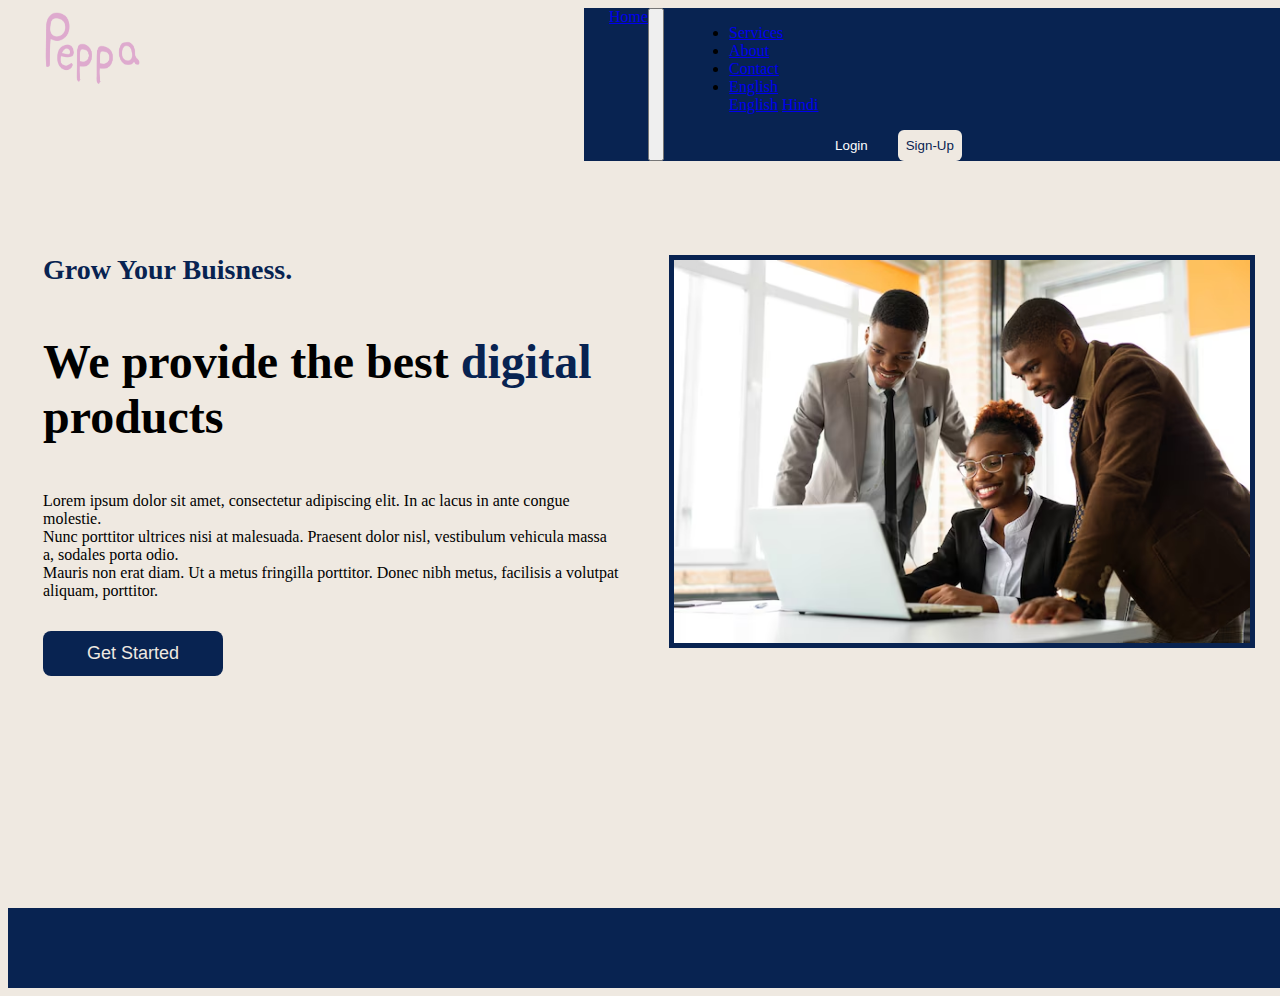
<file: Portfolio Website/index.html>
<!DOCTYPE html>
<html lang="en">
<head>
    <meta charset="UTF-8">
    <meta name="viewport" content="width=device-width, initial-scale=1.0">
    <title>My Portfolio</title>
    <link rel="stylesheet" href="./style.css">
    <link href="https://cdn.jsdelivr.net/npm/bootstrap@5.3.7/dist/css/bootstrap.min.css" rel="stylesheet" integrity="sha384-LN+7fdVzj6u52u30Kp6M/trliBMCMKTyK833zpbD+pXdCLuTusPj697FH4R/5mcr" crossorigin="anonymous">
</head>
<body style="background-color:#EFE9E1;">
   <div class="header">
    <img id="logo" src="./assets/logo.png" alt="logo">
    <nav class="navbar navbar-expand-lg navbar-dark">
  <a class="navbar-brand" href="#">Home</a>
  <button class="navbar-toggler" type="button" data-toggle="collapse" data-target="#navbarNavDropdown" aria-controls="navbarNavDropdown" aria-expanded="false" aria-label="Toggle navigation">
    <span class="navbar-toggler-icon"></span>
  </button>
  <div class="collapse navbar-collapse" id="navbarNavDropdown">
    <ul class="navbar-nav">
      <li class="nav-item active">
        <a class="nav-link text-white" href="./services.html">Services</a>
      </li>
      <li class="nav-item">
        <a class="nav-link text-white" href="./about.html">About</a>
      </li>
      <li class="nav-item">
        <a class="nav-link text-white" href="./contact.html">Contact</a>
      </li>
      <li class="nav-item dropdown">
        <a class="nav-link dropdown-toggle text-white" href="#" id="navbarDropdownMenuLink" data-toggle="dropdown" aria-haspopup="true" aria-expanded="true">
          English
        </a>
        <div class="dropdown-menu" aria-labelledby="navbarDropdownMenuLink">
          <a class="dropdown-item" href="#">English</a>
          <a class="dropdown-item" href="#">Hindi</a>
        </div>
      </li>
    </ul>
    <form class="login" action="#">
      <button type="button"><a href="./login-signup.html">Login</a></button>
      <button type="button" id="signup"><a href="./login-signup.html" style="color:#082351;">Sign-Up</a></button>
    </form>
  </div>
</nav>
   </div>
   <div class="page">
    <div class="col-one">
        <h2>Grow Your Buisness.</h2>
        <h3>We provide the best <span>digital</span> products</h3>
        <p>Lorem ipsum dolor sit amet, consectetur adipiscing elit. In ac lacus in ante congue molestie. <br/>
             Nunc porttitor ultrices nisi at malesuada. Praesent dolor nisl, vestibulum vehicula massa a, sodales porta odio. <br/>
              Mauris non erat diam. Ut a metus fringilla porttitor. Donec nibh metus, facilisis a volutpat aliquam, porttitor. <br/></p>
             <form action="./login-signup.html">
              <button type="submit">Get Started</button>
             </form>

    </div>
    <div class="col-two">
        <img src="./assets/office.png" alt="office with people working">
    </div>

   </div>


   <script src="https://cdn.jsdelivr.net/npm/bootstrap@5.3.7/dist/js/bootstrap.bundle.min.js" integrity="sha384-ndDqU0Gzau9qJ1lfW4pNLlhNTkCfHzAVBReH9diLvGRem5+R9g2FzA8ZGN954O5Q" crossorigin="anonymous"></script>
</body>
</html>
</file>
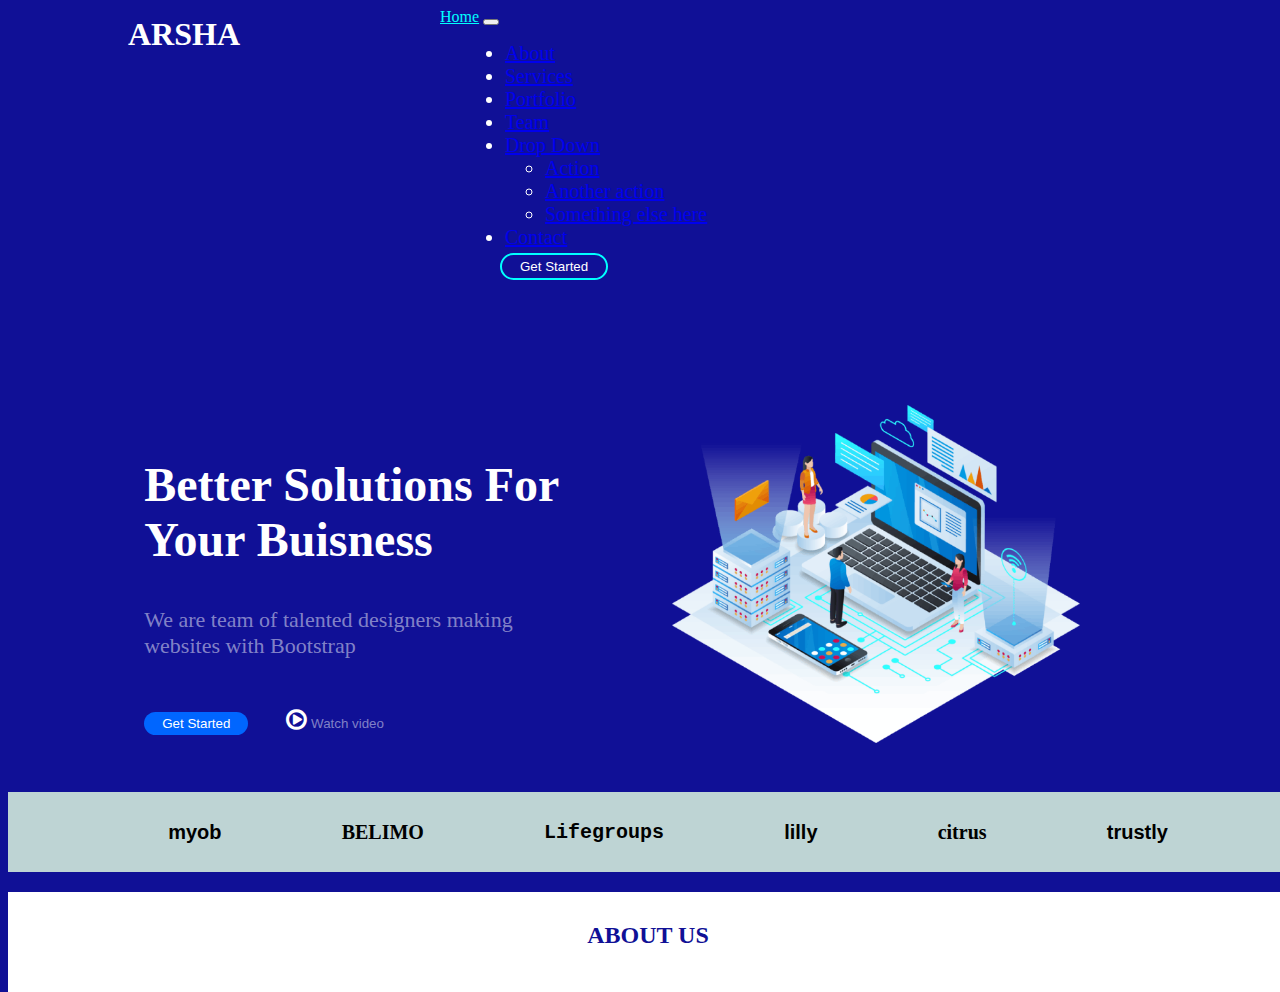
<file: test website/index.html>
<!DOCTYPE html>
<html lang="en">
<head>
    <meta charset="UTF-8">
    <meta name="viewport" content="width=device-width, initial-scale=1.0">
    <title>Evaluation</title>
    <link rel="stylesheet" href="./style.css">
    <link href="https://cdn.jsdelivr.net/npm/bootstrap@5.3.7/dist/css/bootstrap.min.css" rel="stylesheet" integrity="sha384-LN+7fdVzj6u52u30Kp6M/trliBMCMKTyK833zpbD+pXdCLuTusPj697FH4R/5mcr" crossorigin="anonymous">
    <link rel="stylesheet" href="https://cdnjs.cloudflare.com/ajax/libs/font-awesome/4.7.0/css/font-awesome.min.css">
</head>
<body style="color: white;">
    <div class="header">
        <div class="logo"><h1>ARSHA</h1></div>
        <nav class="navbar navbar-expand-lg navbar-dark">
  <div class="container-fluid">
    <a class="navbar-brand" href="#" style="color: aqua;">Home</a>
    <button class="navbar-toggler" type="button" data-bs-toggle="collapse" data-bs-target="#navbarNavDropdown" aria-controls="navbarNavDropdown" aria-expanded="false" aria-label="Toggle navigation">
      <span class="navbar-toggler-icon"></span>
    </button>
    <div class="collapse navbar-collapse" id="navbarNavDropdown">
      <ul class="navbar-nav">
        <li class="nav-item">
          <a class="nav-link"  href="#">About</a>
        </li>
        <li class="nav-item">
          <a class="nav-link" href="#">Services</a>
        </li>
        <li class="nav-item">
          <a class="nav-link" href="#">Portfolio</a>
        </li>
         <li class="nav-item">
          <a class="nav-link" href="#">Team</a>
        </li>
        <li class="nav-item dropdown">
          <a class="nav-link dropdown-toggle" href="#" role="button" data-bs-toggle="dropdown" aria-expanded="false">
            Drop Down
          </a>
          <ul class="dropdown-menu">
            <li><a class="dropdown-item" href="#">Action</a></li>
            <li><a class="dropdown-item" href="#">Another action</a></li>
            <li><a class="dropdown-item" href="#">Something else here</a></li>
          </ul>
        </li>
         <li class="nav-item">
          <a class="nav-link" href="#">Contact</a>
        </li>
        <form action="#">
            <button type="submit">Get Started</button>
        </form>
      </ul>
    </div>
  </div>
</nav>
</div>

<div class="page">
    <div class="col one">
        <h2>Better Solutions For <br> Your Buisness</h2>
        <h3>We are team of talented designers making <br>websites with Bootstrap</h3>
        <form action="#">
            <button type="submit" id="aqua">Get Started</button><button type="button" id="trans"><i class="fa fa-play-circle-o" style="font-size:24px; color: rgb(255, 255, 255);"></i> Watch video</button>
        </form>
    </div>
    <div class="col two">
        <img src="./assets/img.png" alt="futuristic work space">
    </div>
</div>
 <div class="footer">
        <ul>
            <li style="font-family: sans-serif;">myob</li>
            <li style="font-family: cursive; text-transform: uppercase;">belimo</li>
            <li style="font-family: 'Courier New', Courier, monospace;">Lifegroups</li>
            <li style="font-family: 'Lucida Sans', 'Lucida Sans Regular', 'Lucida Grande', 'Lucida Sans Unicode', Geneva, Verdana, sans-serif;">lilly</li>
            <li style="font-family: Cambria, Cochin, Georgia, Times, 'Times New Roman', serif;">citrus</li>
            <li style="font-family: Verdana, Geneva, Tahoma, sans-serif;">trustly</li>
        </ul>
    </div>
<div class="about">
    <h2>ABOUT US</h2>
</div>

    <script src="https://cdn.jsdelivr.net/npm/bootstrap@5.3.7/dist/js/bootstrap.bundle.min.js" integrity="sha384-ndDqU0Gzau9qJ1lfW4pNLlhNTkCfHzAVBReH9diLvGRem5+R9g2FzA8ZGN954O5Q" crossorigin="anonymous"></script>
</body>
</html>
</file>
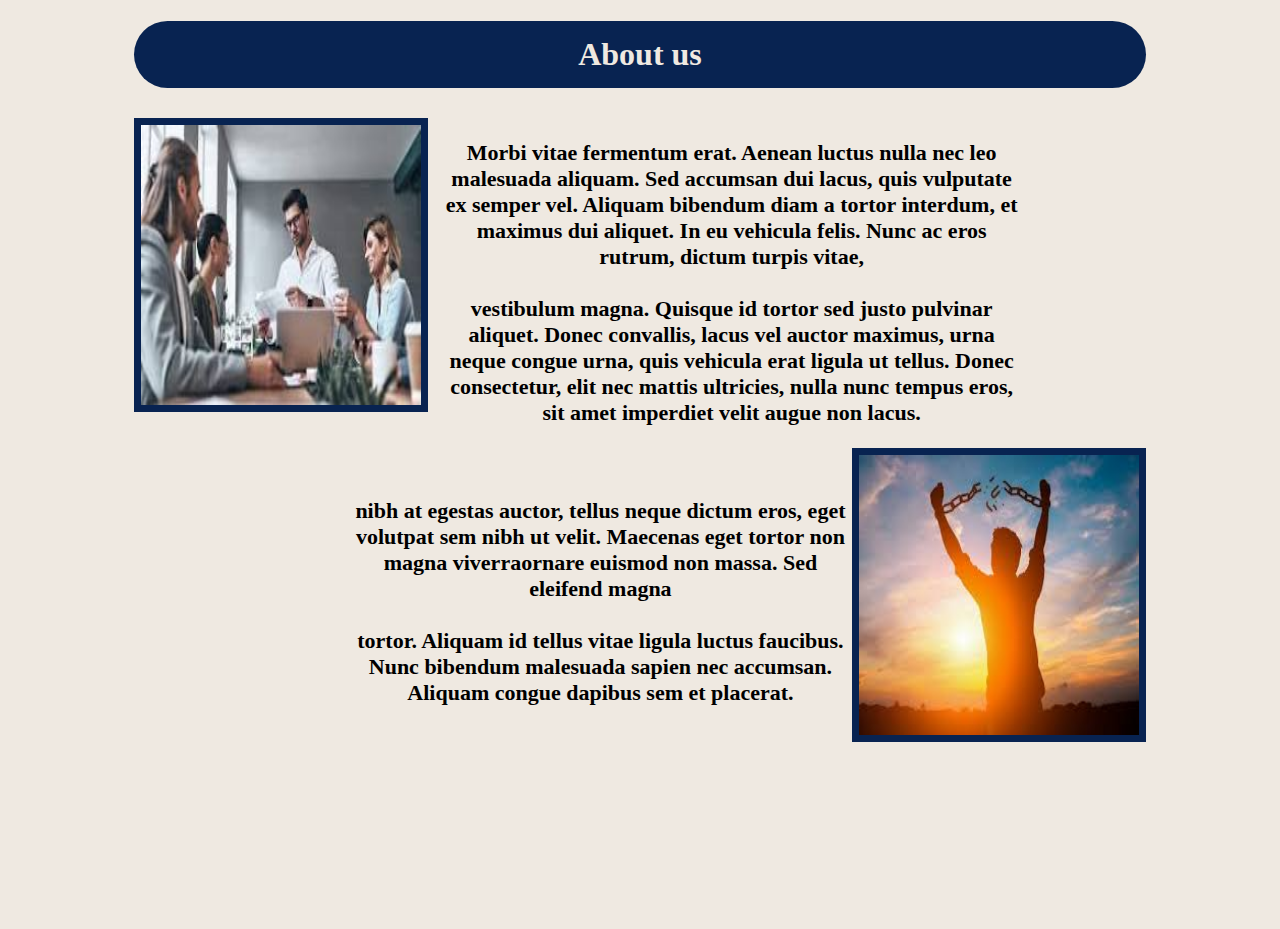
<file: Portfolio Website/about.html>
<!DOCTYPE html>
<html lang="en">
<head>
    <meta charset="UTF-8">
    <meta name="viewport" content="width=device-width, initial-scale=1.0">
    <title>About</title>
    <style>
        body {
            background-color: #EFE9E1;
            box-sizing: border-box;
            height: 100vh;
            overflow: hidden;
        }
        h1 {
            text-align: center;
            background-color:#082351;
            padding: 15px 0;
            color: #EFE9E1;
            border-radius: 50px;
            width: 80%;
            position: relative;
            left: 10%;
            margin-bottom: 30px;
        }

        .container img {
            height: 280px;
            width: 280px;
            border: 7px solid #082351;
        }

        .container {
            display: flex;
            flex-direction: column;
            justify-content: center;
        }
        .row-one img {
            float: left;
        }

        .row-two img {
            float: right;
        }
        p {
           font-size: 22px;
           margin-left: 30px;
           text-align: center;
           
        }

        .row-one {
            width: 70%;
            margin-left: 10%;
        }

        .row-one p {
            margin-left: 35%;
            font-weight: bold;
        }

        .row-two p {
            margin-left: 30%;
            margin-top: 50px;
            font-weight: bold;
            margin-right: 25%;
        }
        .row-two {
            width: 90%;
        }
    </style>
</head>
<body>
    <h1>About us</h1>
    <div class="container">
        <div class="row-one">
            <img src="./assets/us.jpg" alt="guys in office">
            <p>Morbi vitae fermentum erat. Aenean luctus nulla nec leo malesuada aliquam. Sed accumsan dui lacus,
                 quis vulputate ex semper vel. Aliquam bibendum diam a tortor interdum, et maximus dui aliquet. In eu vehicula felis.
                  Nunc ac eros rutrum, dictum turpis vitae, <br> <br> vestibulum magna. Quisque id tortor sed justo pulvinar aliquet.
                   Donec convallis, lacus vel auctor maximus, urna neque congue urna, quis vehicula erat ligula ut tellus.
                    Donec consectetur, elit nec mattis ultricies, nulla nunc tempus eros, sit amet imperdiet velit augue non lacus.</p>

        </div>
        <div class="row-two">
            <img src="./assets/me rn.jpg" alt="me">
             <p>nibh at egestas auctor, tellus neque dictum eros, eget volutpat sem nibh ut velit. Maecenas eget tortor non magna viverraornare euismod non
                 massa. Sed eleifend magna <br> <br>tortor. Aliquam id tellus vitae ligula luctus faucibus.
                  Nunc bibendum malesuada sapien nec accumsan. Aliquam congue dapibus sem et placerat.</p>

        </div>
    </div>
    
</body>
</html>
</file>
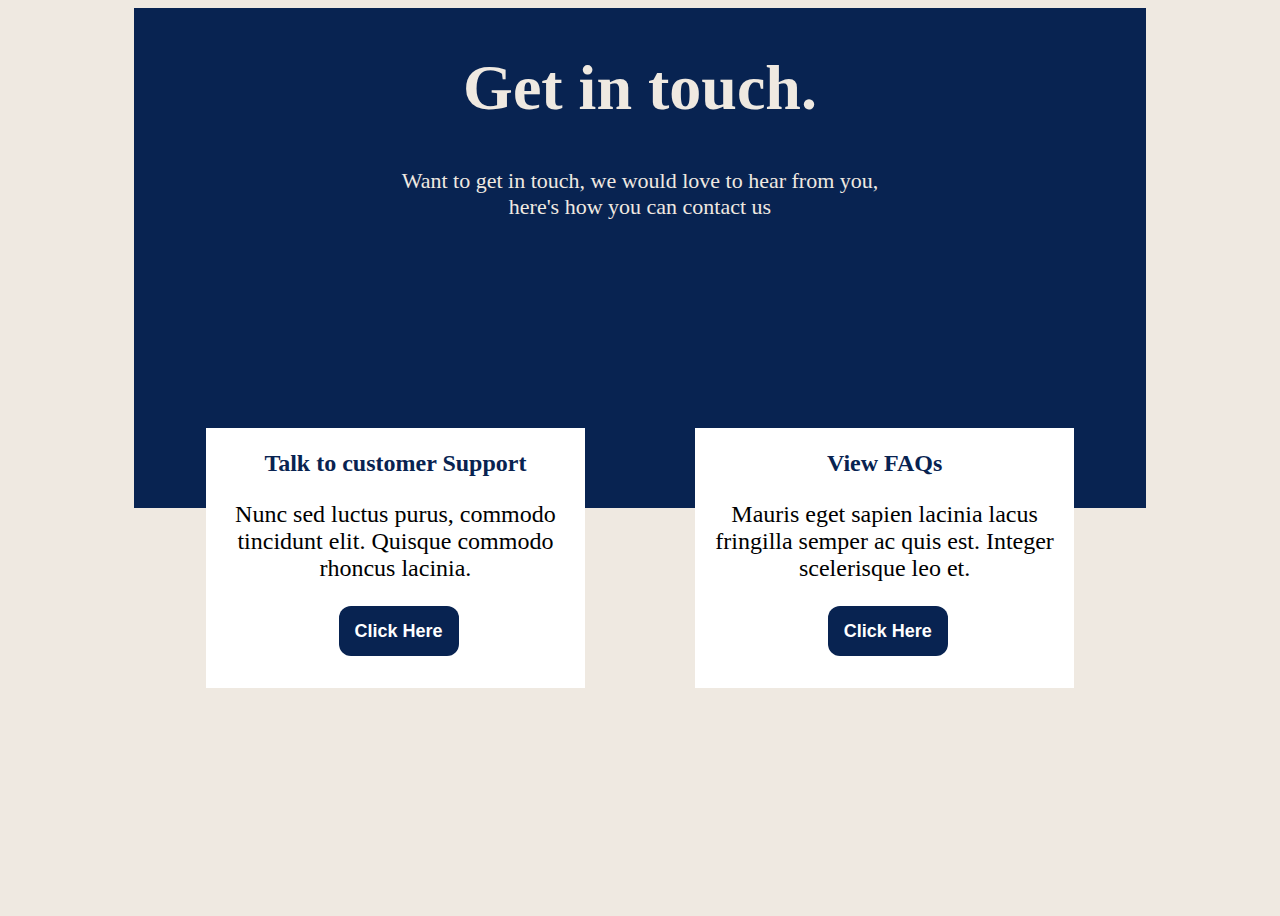
<file: Portfolio Website/contact.html>
<!DOCTYPE html>
<html lang="en">
<head>
    <meta charset="UTF-8">
    <meta name="viewport" content="width=device-width, initial-scale=1.0">
    <title>Contact</title>
    <style>
        body {
            background-color: #EFE9E1; height: 100vh;overflow: hidden;
        }
        .box-one {
            width: 80%;
            height: 500px;
            background-color: #082351;
            position: relative;
        }

        .box {
            width: 30%;
            height: 260px;
            background-color: white;
            position: relative;
            bottom: 90px;
            gap: 30px;
        
        } 

        .container {
            display: flex;
            flex-wrap: wrap;gap: 10px
            ; justify-content: center;
        }

        .two {
            margin-right: 50px;
        }

        .three {
            margin-left: 50px;
        }
        h1 {
            font-size: 4rem;
            color: #EFE9E1;
            text-align: center;
        }
        h3 {
            color: #EFE9E1;
            font-size: 22px;
            text-align: center;
            font-weight: 300;
        }

        span {
            color: #082351;
            font-weight: 600;
            font-size: 24px;
            margin-top: 30px;
        }
        p {
            font-size: 24px;
            text-align: center;
        }

        form button {
            background-color: #082351;
            border-radius: 12px;
            padding: 10px;
            border: none;
            outline: none;
            cursor: pointer;
            color: white;
            font-weight: 600;
            width: 120px;
            height: 50px;
            font-size: 18px;
            margin-left: 35%;
        }

        

    </style>
</head>
<body>
    <div class="container">
        <div class="box-one">
            <h1> 
                Get in touch.
            </h1>
            <h3>Want to get in touch, we would love to hear from you, <br> here's how you can contact us </h3>
        </div>

        
        <div class="box two"> 
            <span><h3><span>Talk to customer Support</span></h3></span>
            <p>Nunc sed luctus purus, commodo tincidunt elit. Quisque commodo rhoncus lacinia.</p>
            <form action="#">
                <button type="submit">Click Here</button>
            </form>

        </div>
        <div class="box three">
            <span><h3><span>View FAQs</span></h3></span>
            <p>Mauris eget sapien lacinia lacus fringilla semper ac quis est. Integer scelerisque leo et.</p>
              <form action="#">
                <button type="submit">Click Here</button>
            </form>

        </div>
    

    </div>
    
</body>
</html>
</file>
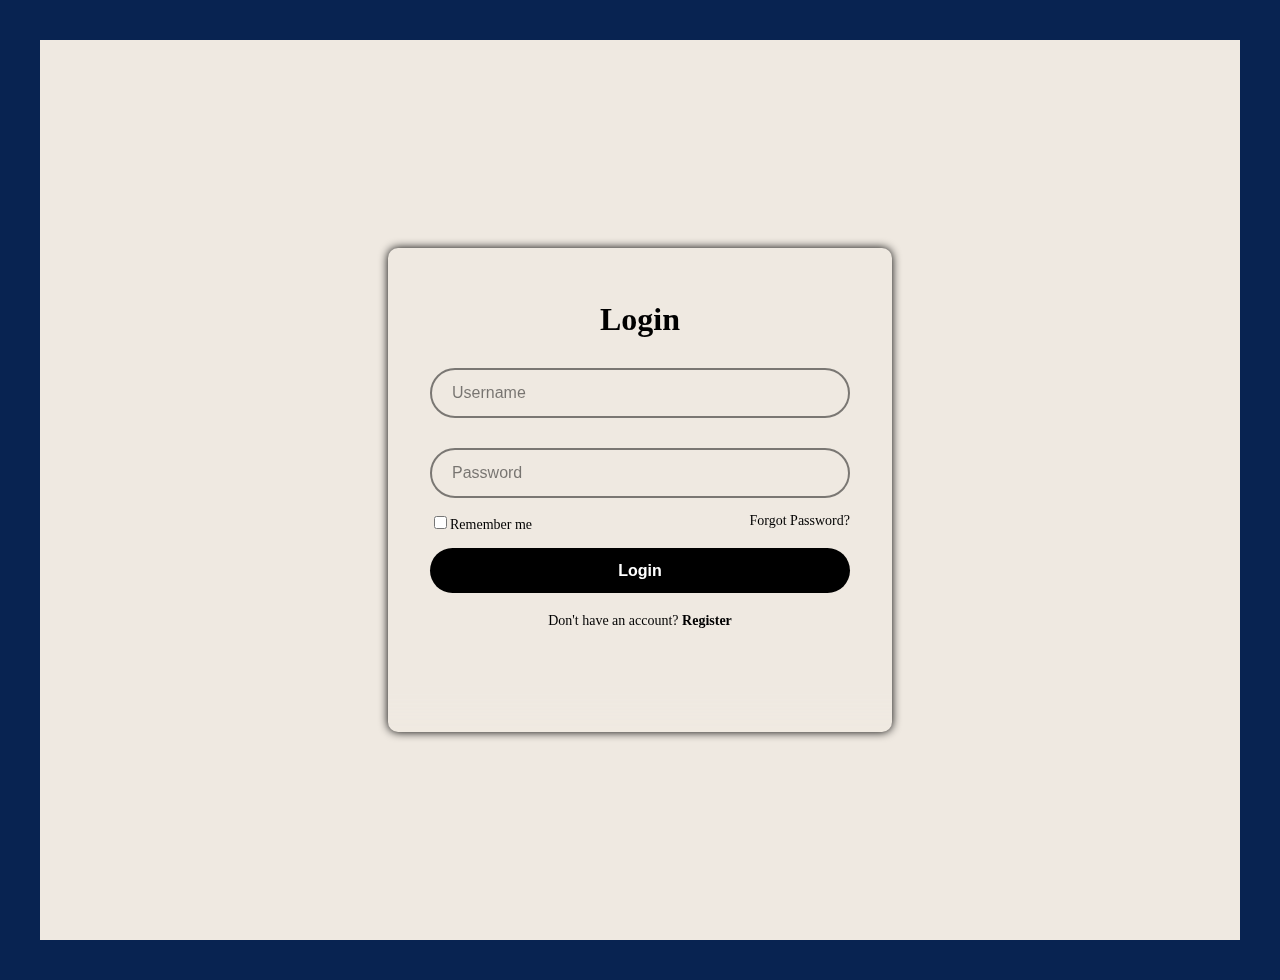
<file: Portfolio Website/login-signup.html>
<!DOCTYPE html>
<html lang="en">
<head>
    <meta charset="UTF-8">
    <meta name="viewport" content="width=device-width, initial-scale=1.0">
    <title>Login</title>
    <style>
 
 body {
    display: flex;
    justify-content: center;
    align-items: center;
    min-height: 100vh;
    background-color: #EFE9E1;
    overflow: hidden;
    border: 40px solid #082351;
    margin: 0px;
}

.wrapper {
    background-color: transparent;
    width: 420px;
    color: black;
    border-radius: 10px;
    padding: 30px 40px;
    border: 2px solid rgba(0, 0, 0, 0);
    backdrop-filter: blur(20px);
    box-shadow: 0 0 10px;
    min-height: 420px;

}

.wrapper h1 {
    font-size: 2rem;
    text-align: center;
}

.wrapper .input-box {
    background-color: transparent;
    width: 100%;
    height: 50px;
    margin: 30px 0px;
}

.input-box input {
    width: 100%;
    height: 100%;
    background: transparent;
    border: none;
    outline: none;
    border: 2px solid rgba(0, 0, 0, 0.49);
    border-radius: 40px;
    font-size: 16px;
    color: black;
    box-sizing: border-box;
    padding: 20px;
}

.input-box input::placeholder {
    color: rgba(0, 0, 0, 0.5);
}
.wrapper .remember-forgot {
    display: flex;
    justify-content: space-between;
    font-size: 14px;
    margin: -15px 0px 15px;
}

.remember-forgot label input {
    accent-color: black;
    margin-right: 3px;

}

.remember-forgot a {
    text-decoration: none;
    color: black;
}

.remember-forgot a:hover {
    text-decoration: underline;
}

.wrapper .btn {
    width: 100%;
    height: 45px;
    background: black;
    border: none;
    outline: none;
    border-radius: 40px;
    font-size: 16px;
    font-weight: bold;
    cursor: pointer;
    color: white;
}

.wrapper .register {
    text-align: center;
    font-size: 14px;
    margin: 20px 0px 15px;
}

.register p a {
    text-decoration: none;
    color: black;
    font-weight: 600;
}
 .register a:hover {
    text-decoration: underline;
 }
    </style>
</head>
<body>
    <div class="wrapper">
        <form action="">
            <h1>Login</h1>
            <div class="input-box">
                <input type="text" placeholder="Username"required>
            </div>
             <div class="input-box">
                <input type="password" placeholder="Password"required>
            </div>
            <div class="remember-forgot">
                <label><input type="checkbox">Remember me</label>
                <a href="#">Forgot Password?</a>
            </div>
            <button class="btn" type="submit">Login</button>
            <div class="register">
                <p>Don't have an account? <a href="#">Register</a></p>
            </div>
        </form>
    </div>
</body>
</html>
</file>
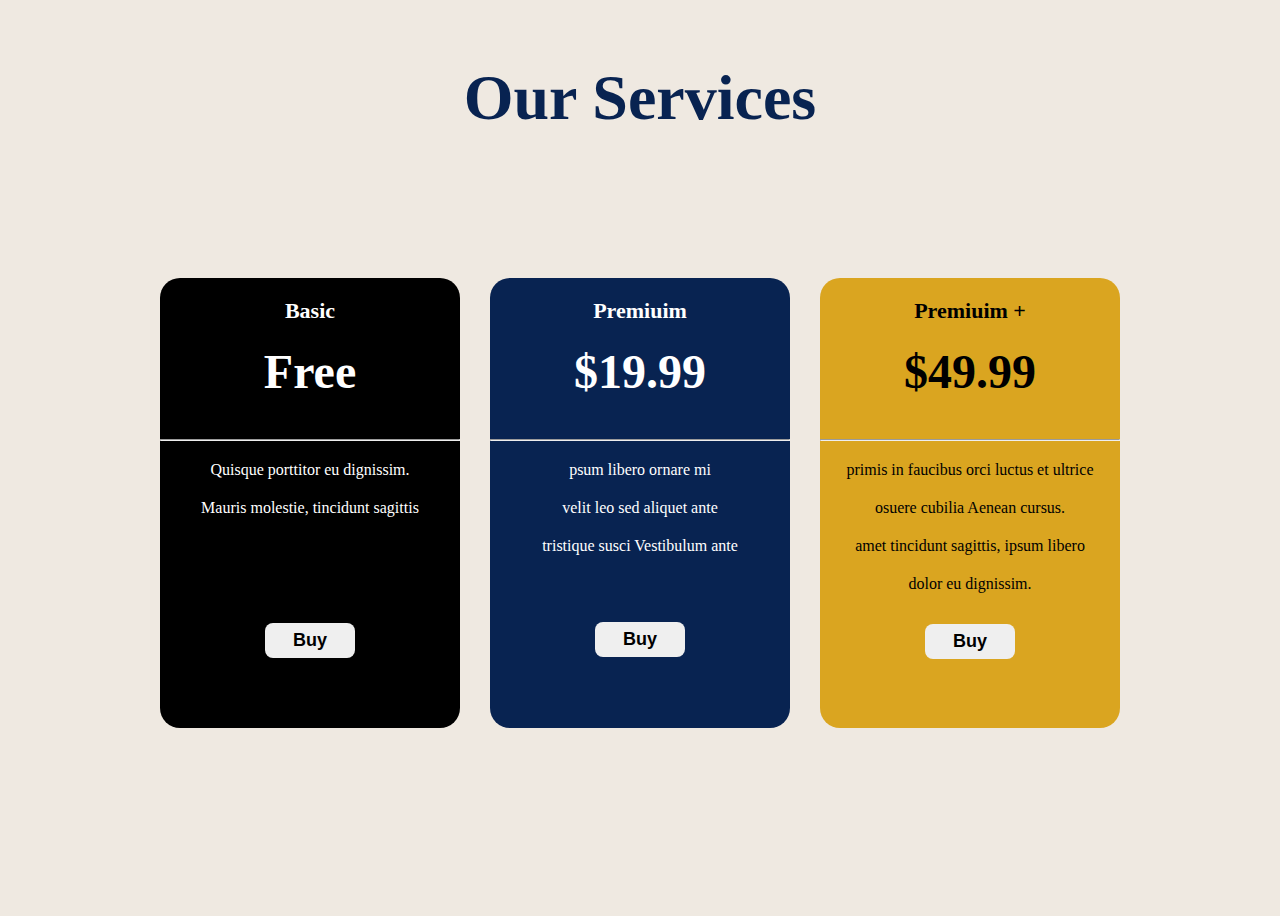
<file: Portfolio Website/services.html>
<!DOCTYPE html>
<html lang="en">
<head>
    <meta charset="UTF-8">
    <meta name="viewport" content="width=device-width, initial-scale=1.0">
    <title>Services</title>
    <style>
        body {
            background-color:#EFE9E1;
            height: 100vh;
            overflow: hidden; 
            box-sizing: border-box;
        }

        .card {
            height: 450px;
            width: 300px;
            background-color: black;
            border-radius: 20px;
            color: white;
            text-align: center;
           
        }
        .container {
            display: flex;
            gap: 30px;
            justify-content: center;
            align-items: center;
            min-height: 70vh;
            align-content: center;
         }

         .card h2 {
            font-size: 22px;
            margin-top: 20px;
         }

         .card .price {
            font-size: 3rem;
         }

         .card p {
            margin-top: 20px;
         }

         form button {
            width: 90px;
            height: 35px;
            font-size: 18px;
            font-weight: 600;
           border: none;
           border-radius: 8px;
           cursor: pointer;
         }
         .header {
            height: 20vh;
            text-align: center;
            display: flex;
            align-items: center;
            justify-content: center;
            font-size: 2rem;
            color: #082351;
            font-weight: 700;
         }

         


         

    </style>
</head>
<body>
    <div class="header"><h1>Our Services</h1></div>
    <div class="container">
        
        <div class="card free">
            <h2>Basic</h2>
            <h2 class="price">Free</h2> <hr/>
            <p>Quisque porttitor eu dignissim.</p>
            <p>Mauris molestie, tincidunt sagittis</p> 
            <form action="#"><button style="margin-top: 30%;" type="button">Buy</button></form>
            

        </div> 

        <div class="card premiuim" style="background-color:#082351;">
            <h2>Premiuim</h2>
            <h2 class="price">$19.99</h2> <hr/>
            <p>psum libero ornare mi</p>
            <p>velit leo sed aliquet ante</p>
            <p>tristique susci Vestibulum ante </p>
            <form action="#"><button style="margin-top: 17%;" type="button">Buy</button></form>
        </div>

        <div class="card premium-plus" style="background-color: goldenrod; color: black;">
            <h2>Premiuim +</h2>
            <h2 class="price">$49.99</h2> <hr>
             <p>primis in faucibus orci luctus et ultrice</p>
            <p>osuere cubilia Aenean cursus.</p>
            <p>amet tincidunt sagittis, ipsum libero</p>
            <p>dolor eu dignissim.</p> 
            <form action="#"><button style="margin-top: 5%;" type="button">Buy</button></form>
            
        </div>

    </div>
    
</body>
</html>
</file>
<file: Portfolio Website/style.css>
/* color palete #082351 for dark & #EFE9E1 for light */
body {
    background-color: #EFE9E1;
    height: 100vh;
    width: 100%;
    border: solid #082351;
    border-width: 0px 80px 80px 0px;
    overflow: hidden;
}
.dark {
    background-color: #082351;
}

#logo {
    width: 100px;
    height: 80px;
}

.navbar {
    width: 55%;
    background-color: #082351;
    display: flex;
    
}

.nav-item {
    margin-left: 25px;
}

.header {
    display: flex;
    justify-content: space-between;
}

.header img {
    margin-left: 35px;
}

.navbar-brand {
    padding-left: 25px;
}

.col-one {
    margin-left: 35px;
}

.col-one h2 {
    font-size: 28px;
    color: #082351;
    font-weight: 700;
}

.col-one span {
    color: #082351;
    font-weight: 700;
}

.col-one h3 {
    font-size: 3rem;
}

.col-one p {
    font-weight: 300;
    margin-top: 10px;
}

.col-two {
    height: 100%;
    width: 45%;
    
}

.col-two img {
    width: 100%;
    margin-left: 50px;
    border: 5px solid #082351; 
}

.col-one {
    width: 45%;
    height: 100%;

}

.page {
    display: flex;
    align-items: center;
    align-content: center;
    margin-top: 70px;

}

.col-one button {
    background-color: #082351;
    color: #EFE9E1;
    width: 180px;
    margin-top: 15px;
    border-radius: 8px;
    padding: 12px 0px;
    font-weight: 500;
    font-size: 18px;
    border: none;
}

.col-one button:hover {
    background-color: #082351d0;
    
}

.login {
    margin-left: 145px;
}

.login button {
    background-color: #082351;
    border: none;
    color: white;
    margin-left: 20px;
}

#signup {
    background-color: #EFE9E1;
    color: #082351;
    padding: 8px;
    border-radius: 6px;
    font-weight: 500;
}

.login a {
    text-decoration: none;
    color: white;
    cursor: pointer;
}
</file>
<file: test website/style.css>
body {
    background-color: rgb(16, 16, 150) !important;
    height: 100vh;
    overflow: hidden;
    width: 100%;
    color: white ;
    box-sizing: border-box;
}

.navbar {
    width: 60%;
    color: white;
    margin-right: 80px;
}
.logo h1{
    width: 100%;
    height: 80%;
    margin-left: 120px;
    margin-top: 8px;
    
}.logo {
    width: 15%;
}

.header {
    display: flex;
    justify-content: space-between;
}
.navbar-brand {
 color: white;
}
.nav-item {
    font-size: 20px;
    font-weight: 300;
    margin-left: 25px;
}
form button {
    background-color:rgb(16, 16, 150) ;
    color: white;
    border-radius: 40px;
    border: 2px solid aqua ;
    padding: 4px 18px;
    margin-top: 4px;
    margin-left: 20px;
}

.page {
    display: flex;
    width: 100%;
    justify-content: space-around;
    align-items: center;
    margin-top: 80px;
    height: 400px;
   
}
col {
    width: 45%;
    height: 100%;
    
}
img {
    width: 60%;
    box-sizing: border-box;
    margin-left: 80px;
    
}
.one {
    margin-left: 120px;
}

.one h2 {
    font-size: 3rem;
    font-weight: 700;
} 

.one h3 {
    font-size: 22px;
    font-weight: 500;
    color: rgba(255, 255, 255, 0.496);
}

.one form {
    margin-top: 40px;
    
}

#aqua {
    margin: 0;
    background-color: rgb(0, 102, 255);
    border: none;
}

#trans {
    border: none;
    background-color: transparent;
    color: rgba(255, 255, 255, 0.479);
    font-weight: 500;
}

.footer ul {
    list-style: none;
    display: flex;
    justify-content: space-evenly;
    align-items: center;
    height: 100%;
    margin-bottom: 50px;
}
.footer {
    background-color: rgb(190, 212, 212);
    color: black;
    height: 80px;  
}

.about{
    background-color: white;
    color:rgb(16, 16, 150) ;
    height: 100px;
}

.about h2 {
    text-align: center;
    padding-top: 30px ;
}

.footer li {
    font-weight: bold;
    font-size: 20px;
}
</file>
